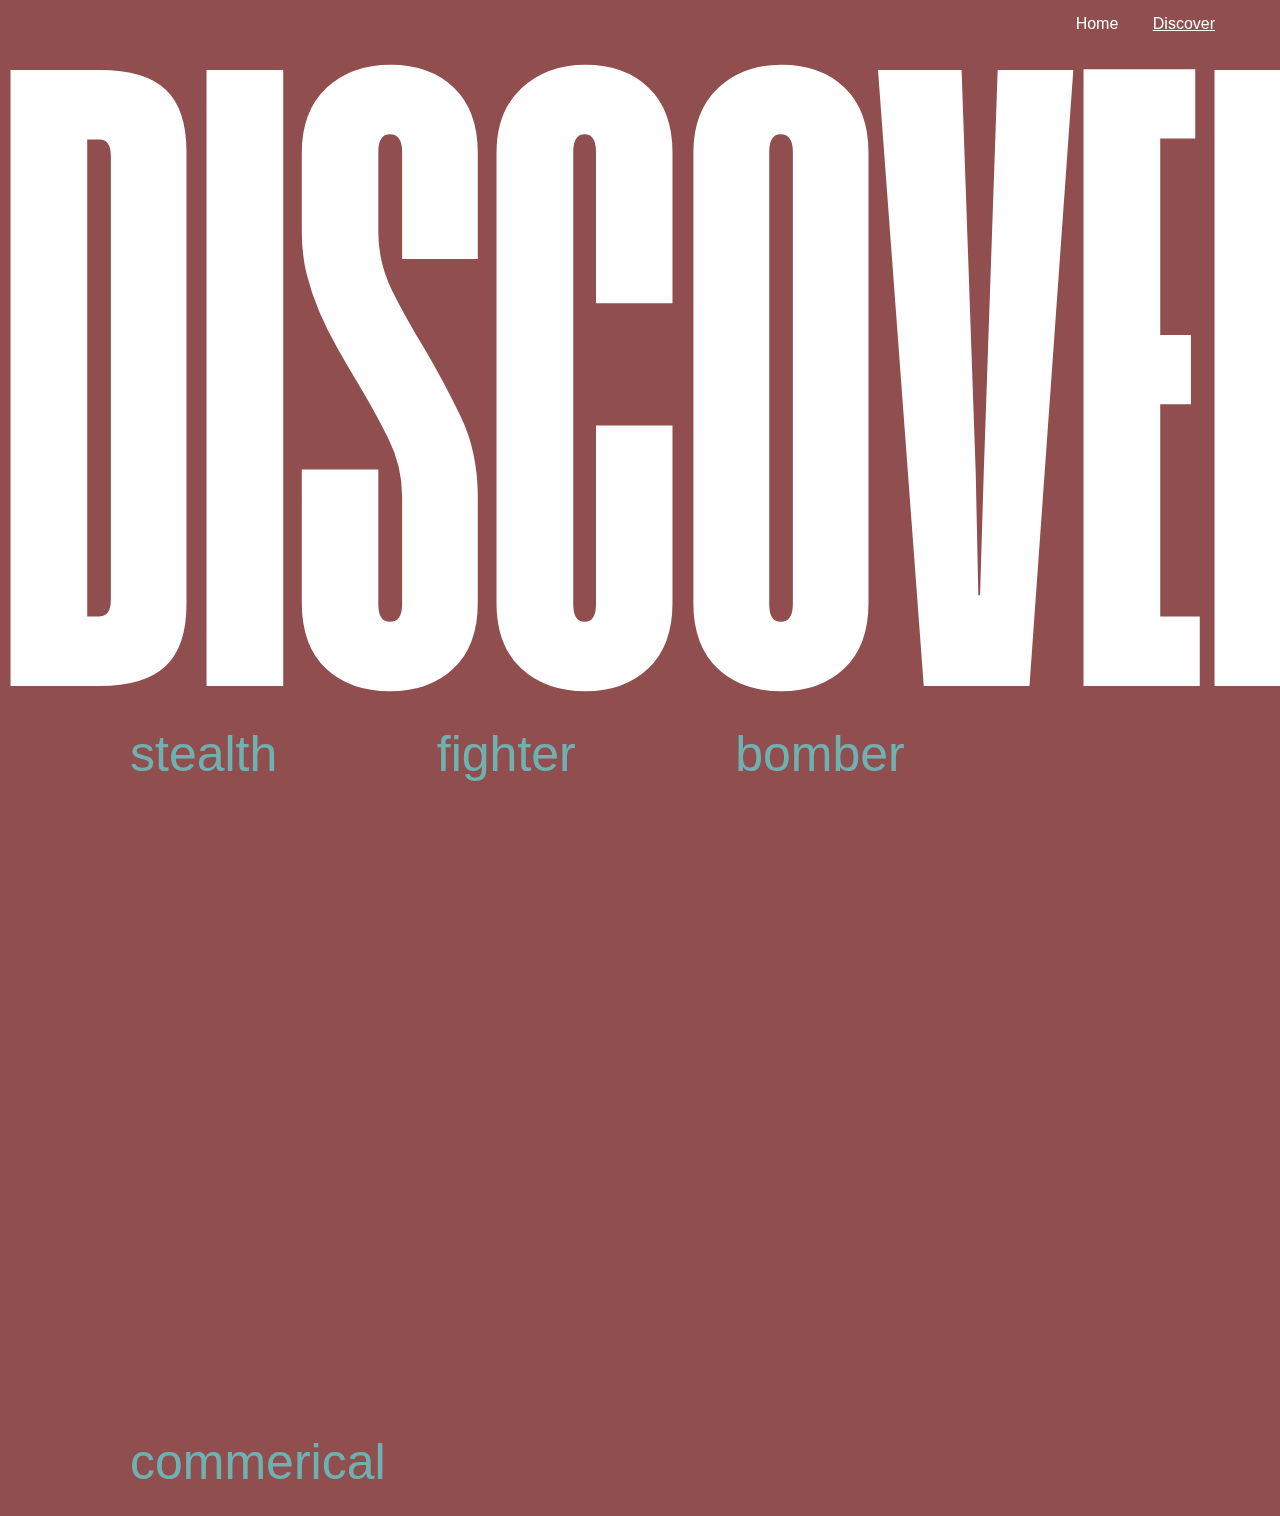
<file: discover.html>
<!DOCTYPE html>
<html lang="en">
<head>
    <meta charset="UTF-8">
    <meta name="viewport" content="width=device-width, initial-scale=1.0">
    <title>planes</title>
    <link rel="stylesheet" href="styles2.css">

</head>



<body>
    <h1 class="title"> DISCOVER</h1>
        <nav>
            <a href ="index.html">Home</a>
            <a href="#0" style="text-decoration: underline;">Discover</a>
        </nav> 

    <main>
        <section>

                <a href="stealth.html" class="typename"><h1>Stealth</h1></a>
                <a href="fighter.html" class="typename"><h1>Fighter</h1></a>
                <a href="bomber.html" class="typename" ><h1>Bomber</h1></a>
                <a href="commercial.html" class="typename" id="commerical"><h1>Commerical</h1></a>
    </main>


</body>
</html>
</file>
<file: styles2.css>
/* custom font */
@font-face {
    font-family: 'HumaneBold';
    src: url("./Humane-SemiBold.woff2") format("woff2"),
         url("./Humane-SemiBold.ttf") format("truetype");
    font-weight: 700;
    font-style: normal;
    font-display: swap;
}


body {
    height: auto;
    margin: 0;
    font-family: Arial, sans-serif;
    background-color:  #904e4e;
    color: #ffffff;
    overflow-x: hidden;  /* prevent horizontal scroll */
    overflow-y: hidden;
}

.title {
    z-index: 100;
    position: absolute;
    margin:0;
    top: 0px;
    left: 0px;
    right: 0px;
    text-align: center;
    font-size: 880px;
    font-family: 'HumaneBold', 'Roboto', Arial, sans-serif;
    font-weight: 700;
    color: #ffffff;
    
}

section {
    mix-blend-mode: difference;
    position: absolute;
    z-index: 1001;
    margin-top: 100px;
}

section h1 {
    margin: 25px;
    font-weight: 20;
    display: flex;
    font-size: 50px;
    text-transform: lowercase;
    font-family: Arial, Helvetica, sans-serif;
    color: #ffffff;
}

nav {
    position:fixed;
    z-index:50000000;
    top: 15px;
    right:50px
}

nav a {
    color: #ffffff;
    text-decoration: none;
    padding: 10px 15px;
}

nav a:hover {
    background: #a1a1a137
}

.typename{
    
    text-decoration: none;
    margin-left: 105px;
    margin-top: 600px;
    position: relative;
    display: inline-block;
    cursor: pointer;
}

.typename::after{
    content: "";
    position: absolute;
    left: 0;
    bottom:25px;
    width: 100%;
    height: 0.15rem;
    background: #fff;
    transform: scaleX(0);
    transform-origin:right;
    transition: transform 300ms ease-out;

}

.typename:hover::after {
    transform: scaleX(1);
    transform-origin:left;
}
</file>
